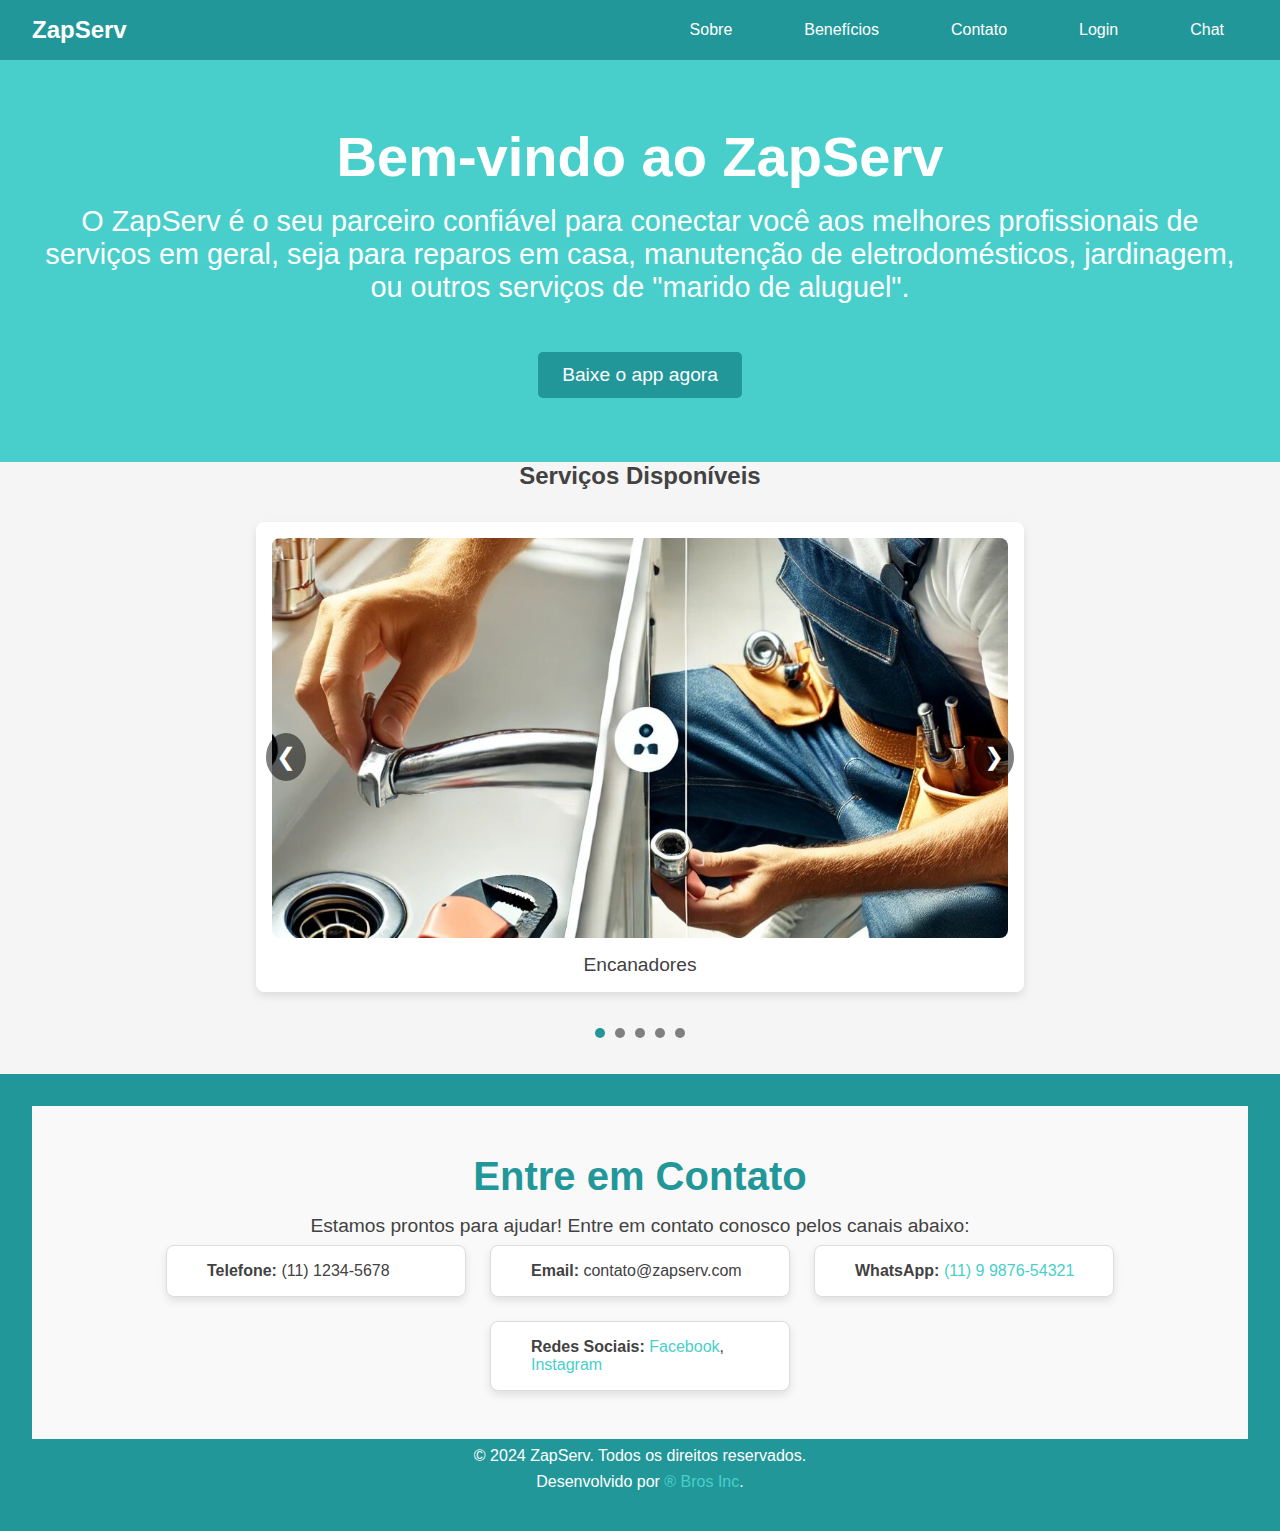
<file: index.html>
<!DOCTYPE html>
<html lang="pt-br">
  <head>
    <meta charset="UTF-8" />
    <meta name="viewport" content="width=device-width, initial-scale=1.0" />
    <title>ZapServ - Marido de Aluguel</title>
    <link rel="stylesheet" href="/assets/css/styles.css" />
  </head>
  <body>
    <!-- Barra de Navegação -->
    <header class="barra-de-navegacao">
      <div class="logo">ZapServ</div>
      <nav>
        <ul>
          <li><a href="sobre.html">Sobre</a></li>
          <li><a href="#beneficios">Benefícios</a></li>
          <li><a href="#contato">Contato</a></li>
          <li><a href="loginpage.html" class="botao-login">Login</a></li>
          <li><a href="chat.html">Chat</a></li> 
        </ul>
      </nav>
    </header>

    <!-- Conteúdo Principal -->
    <main>
      <!-- Seção Bem-vindo -->
      <section id="bem-vindo" class="heroi">
        <h1>Bem-vindo ao ZapServ</h1>
        <p>
          O ZapServ é o seu parceiro confiável para conectar você aos melhores
          profissionais de serviços em geral, seja para reparos em casa,
          manutenção de eletrodomésticos, jardinagem, ou outros serviços de
          "marido de aluguel".
        </p>
        <a href="#" class="botao-cta">Baixe o app agora</a>
      </section>

      <!-- Carrossel Interativo -->
      <section id="servicos" class="servicos">
        <h2 id="servDisp" class="servDisp">Serviços Disponíveis</h2>
        <div class="carrossel">
          <button class="btn-prev">❮</button>
          <div class="carrossel-itens">
            <figure class="item-carrossel">
              <img src="/assets/images/encanador.jpg" alt="Encanador em ação" />
              <figcaption>Encanadores</figcaption>
            </figure>
            <figure class="item-carrossel">
              <img
                src="/assets/images/eletricista.jpg"
                alt="Eletricista trabalhando"
              />
              <figcaption>Eletricistas</figcaption>
            </figure>
            <figure class="item-carrossel">
              <img
                src="/assets/images/jardineiro.jpg"
                alt="Jardineiro cuidando do jardim"
              />
              <figcaption>Jardineiros</figcaption>
            </figure>
            <figure class="item-carrossel">
              <img
                src="/assets/images/mecanico.jpg"
                alt="Mecânico consertando um carro"
              />
              <figcaption>Mecânicos</figcaption>
            </figure>
            <figure class="item-carrossel">
              <img src="/assets/images/pedreiro.jpg" alt="Pedreiro em obra" />
              <figcaption>Pedreiros</figcaption>
            </figure>
          </div>
          <button class="btn-next">❯</button>
        </div>
        <div class="indicadores"></div>
      </section>
    </main>

    <!-- Rodapé -->
    <footer class="rodape">
      <section id="contato" class="contato">
        <h2>Entre em Contato</h2>
        <p>
          Estamos prontos para ajudar! Entre em contato conosco pelos canais
          abaixo:
        </p>
        <div class="contato-detalhes">
          <div class="contato-item">
            <i class="fas fa-phone-alt"></i>
            <span><strong>Telefone:</strong> (11) 1234-5678</span>
          </div>
          <div class="contato-item">
            <i class="fas fa-envelope"></i>
            <span><strong>Email:</strong> contato@zapserv.com</span>
          </div>
          <div class="contato-item">
            <i class="fab fa-whatsapp"></i>
            <span>
              <strong>WhatsApp:</strong>
              <a href="https://wa.me/5511999999999" target="_blank"
                >(11) 9 9876-54321</a
              >
            </span>
          </div>
          <div class="contato-item">
            <i class="fas fa-share-alt"></i>
            <span>
              <strong>Redes Sociais:</strong>
              <a href="https://facebook.com/zapserv" target="_blank">Facebook</a
              >,
              <a href="https://instagram.com/zapserv" target="_blank"
                >Instagram</a
              >
            </span>
          </div>
        </div>
      </section>
      <p>&copy; 2024 ZapServ. Todos os direitos reservados.</p>
      <p>
        Desenvolvido por
        <a href="https://brosInc.com" target="_blank">&reg Bros Inc</a>.
      </p>
    </footer>
    <script src="/assets/js/carrossel.js"></script>
  </body>
</html>
</file>
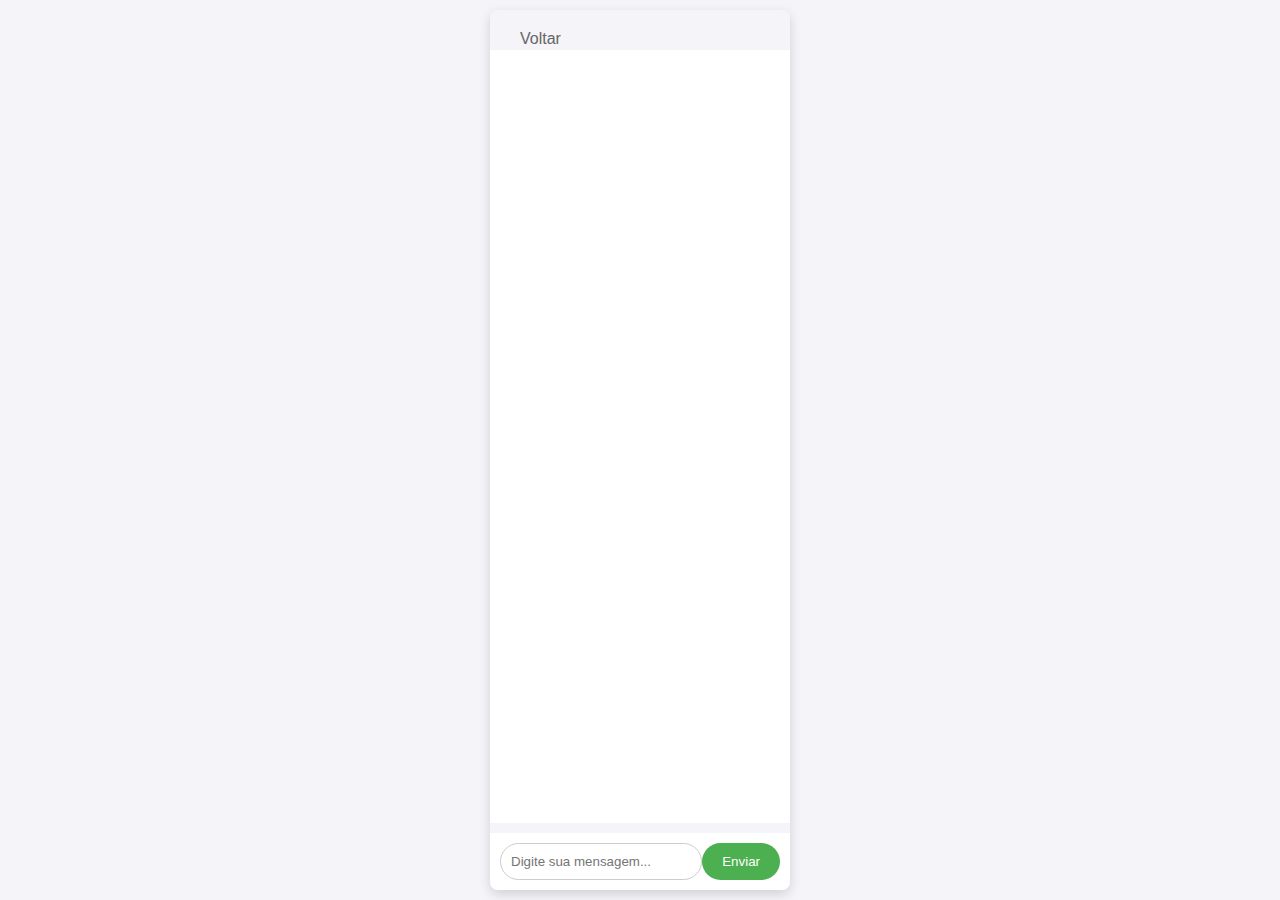
<file: chat.html>
<!DOCTYPE html>
<html lang="pt">
<head>
    <meta charset="UTF-8">
    <meta name="viewport" content="width=device-width, initial-scale=1">
    <title>Chat Simulado</title>
    <style>
        body {
            font-family: 'Segoe UI', Tahoma, Geneva, Verdana, sans-serif;
            background-color: #f4f4f9;
            color: #333;
            display: flex;
            align-items: center;
            justify-content: center;
            height: 100vh;
            margin: 0;
            padding: 10px;
            box-sizing: border-box;
        }
        #chat-container {
            width: 300px;
            height: calc(100vh - 60px); /* Considerando a altura do form abaixo */
            display: flex;
            flex-direction: column;
            box-shadow: 0 4px 12px rgba(0,0,0,0.15);
            border-radius: 8px;
            overflow: hidden;
            position: relative;
            padding-top: 40px; /* Espaço reservado para o botão voltar */
        }
        #back-button {
            position: absolute;
            top: 10px;
            left: 10px;
            background: none;
            border: none;
            color: #666;
            font-size: 16px;
            cursor: pointer;
            z-index: 10; /* Garante que o botão fique acima do conteúdo */
        }
        #chat {
            background: white;
            padding: 10px;
            overflow-y: auto;
            flex-grow: 1;
        }
        #chat div {
            padding: 8px 10px;
            border-radius: 12px;
            background-color: #e0e0e0;
            align-self: flex-start;
            max-width: 80%;
        }
        #chat div.bot {
            background-color: #a2d2ff;
            align-self: flex-end;
        }
        form {
            display: flex;
            margin-top: 10px;
            padding: 10px;
            background: #fff;
        }
        #input {
            flex-grow: 1;
            padding: 10px;
            border: 1px solid #ccc;
            border-radius: 20px;
            outline: none;
        }
        button {
            padding: 10px 20px;
            background-color: #4CAF50;
            color: white;
            border: none;
            border-radius: 20px;
            cursor: pointer;
            transition: background-color 0.3s;
        }
        button:hover {
            background-color: #45a049;
        }
    </style>
    
</head>
<body>
    <div id="chat-container">
        <button id="back-button" onclick="goBack()"> Voltar</button>
        <div id="chat"></div>
        <form onsubmit="sendMessage(); return false;">
            <input type="text" id="input" placeholder="Digite sua mensagem..." />
            <button type="submit">Enviar</button>
        </form>
    </div>

    <script src="assets/js/chat.js"></script>
    <script>
        function goBack() {
            window.location.href = 'index.html'; // Direciona para a página index.html
        }
    </script>
</body>
</html>
</file>
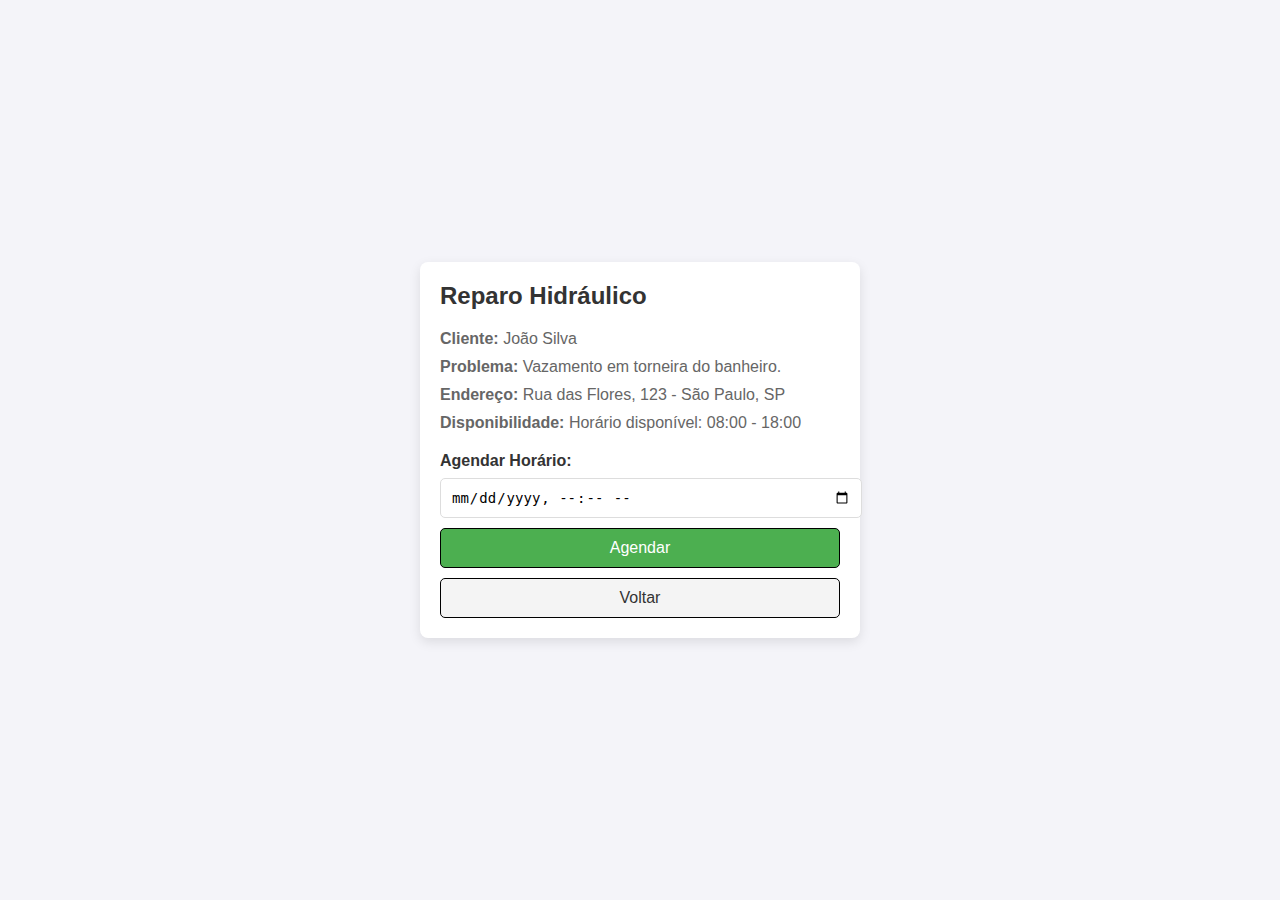
<file: form.html>
<!DOCTYPE html>
<html lang="pt">
<head>
    <meta charset="UTF-8">
    <meta name="viewport" content="width=device-width, initial-scale=1.0">
    <title>Detalhes do Serviço</title>
    <link rel="stylesheet" href="assets/css/form.css">
</head>
<body>
    <div class="service-card">
        <h2 id="service-title"></h2>
        <p><strong>Cliente:</strong> <span id="client-name"></span></p>
        <p><strong>Problema:</strong> <span id="problem-description"></span></p>
        <p><strong>Endereço:</strong> <span id="client-address"></span></p>
        <p><strong>Disponibilidade:</strong> <span id="availability"></span></p>

        <div class="schedule">
            <label for="appointment">Agendar Horário:</label>
            <input type="datetime-local" id="appointment" aria-label="Escolha o horário para o agendamento">
            <button onclick="scheduleService()" aria-label="Confirmar agendamento">Agendar</button>
        </div>

        <p class="confirmation" id="confirmation-message" role="alert">Horário agendado com sucesso!</p>

        <button onclick="goBack()" class="back-button" aria-label="Voltar para a página inicial">Voltar</button>
    </div>

    <script src="assets/js/form.js"></script>
</body>
</html>
</file>
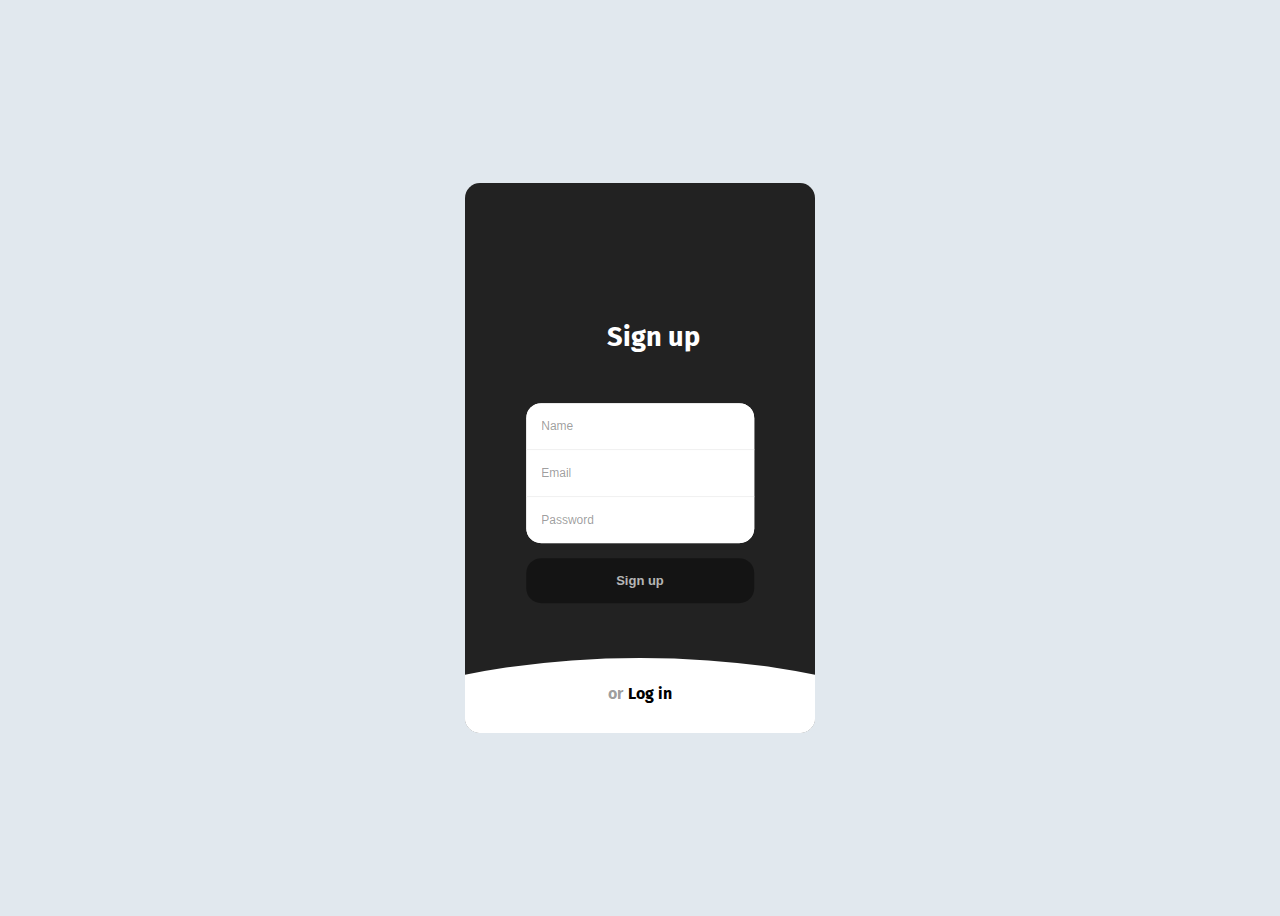
<file: loginpage.html>
<!DOCTYPE html>
<html lang="en">
  <head>
    <meta charset="UTF-8" />
    <meta name="viewport" content="width=device-width, initial-scale=1.0" />
    <link rel="stylesheet" href="assets/css/login.css" />
    <title>Login</title>
  </head>
  <body>
    <div class="form-structor">
      <div class="signup">
        <h2 class="form-title" id="signup"><span>or</span>Sign up</h2>
        <div class="form-holder">
          <input type="text" class="input" placeholder="Name" />
          <input type="email" class="input" placeholder="Email" />
          <input type="password" class="input" placeholder="Password" />
        </div>
        <button class="submit-btn">Sign up</button>
      </div>
      <div class="login slide-up">
        <div class="center">
          <h2 class="form-title" id="login"><span>or</span>Log in</h2>
          <div class="form-holder">
            <input type="email" class="input" placeholder="Email" />
            <input type="password" class="input" placeholder="Password" />
          </div>
          <button class="submit-btn">Log in</button>
        </div>
      </div>
    </div>
    <script src="assets/js/login.js"></script>
  </body>
</html>
</file>
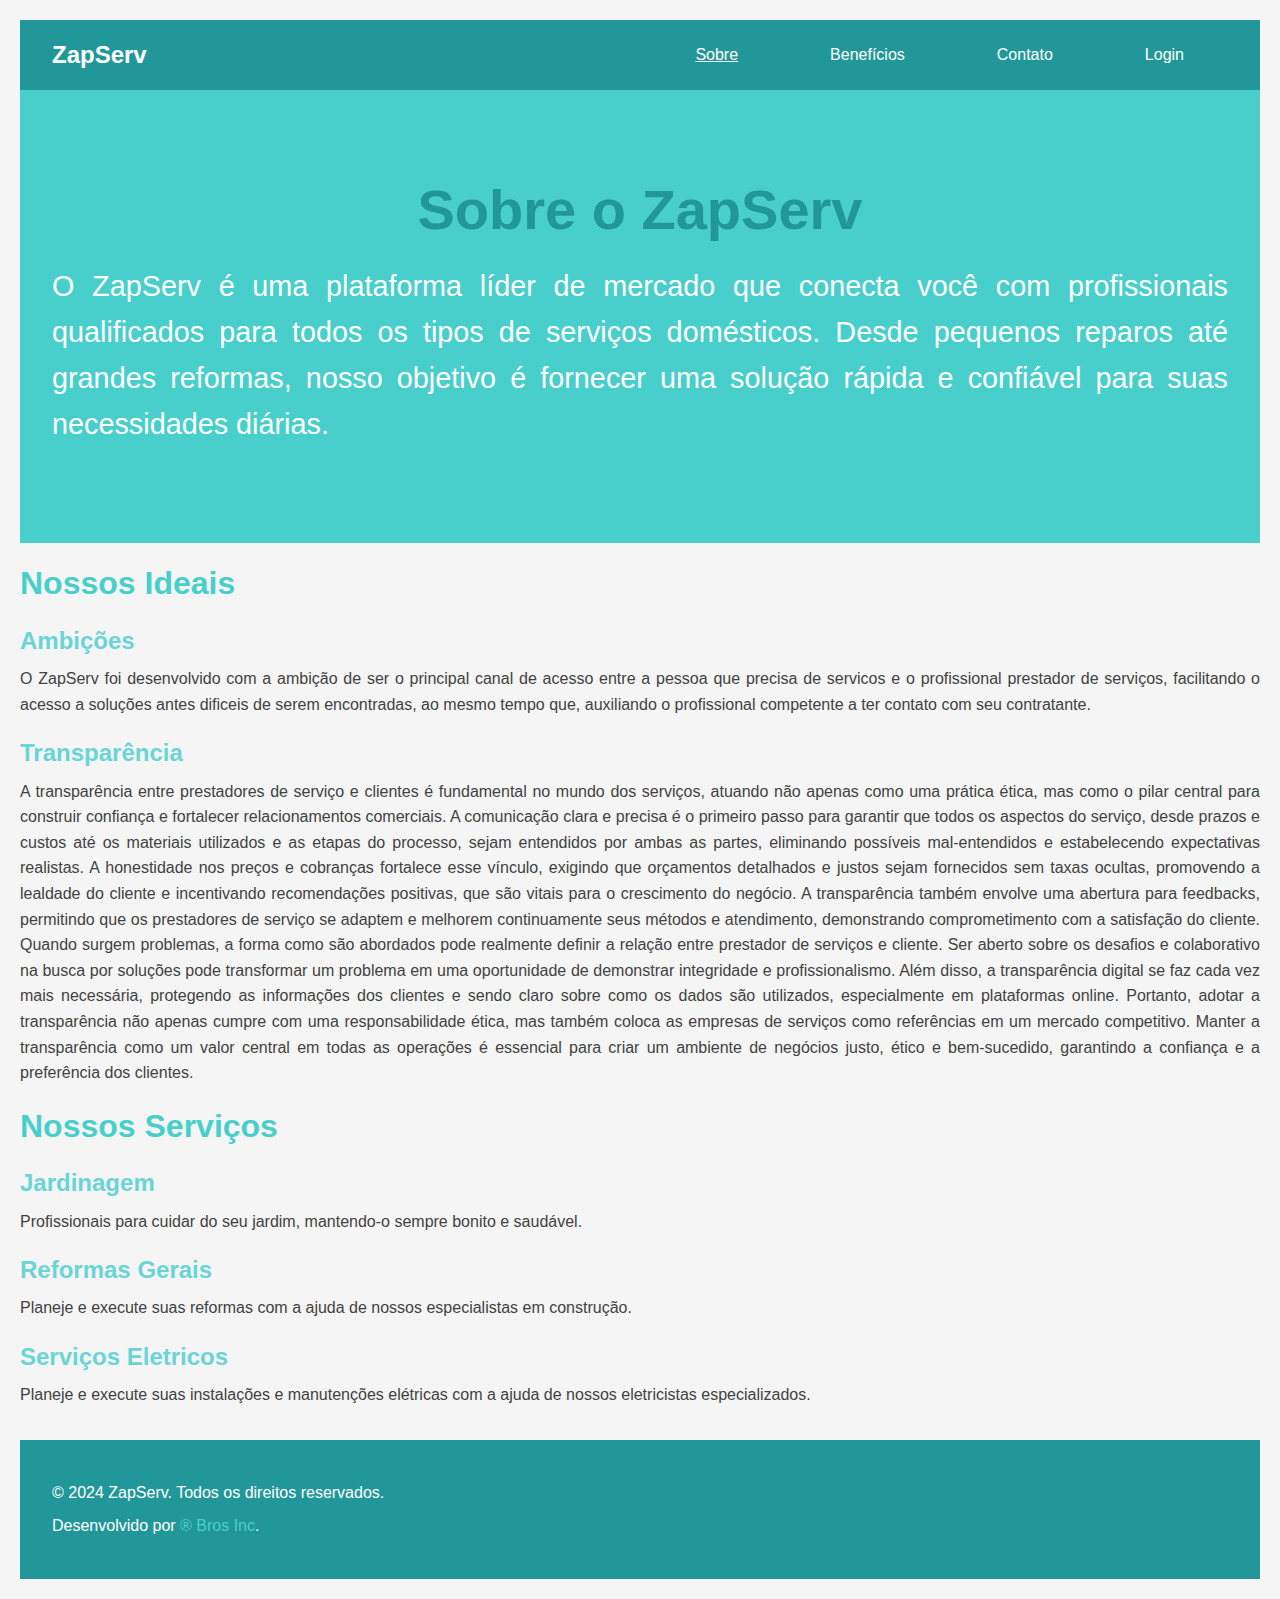
<file: sobre.html>
<!DOCTYPE html>
<html lang="pt-br">
  <head>
    <meta charset="UTF-8" />
    <meta name="viewport" content="width=device-width, initial-scale=1.0" />
    <title>Sobre - ZapServ</title>
    <link rel="stylesheet" href="/assets/css/styles.css" />
 <style>
    /* Estilos Gerais */
body {
    font-family: 'Arial', sans-serif;
    line-height: 1.6;
    color: #424242;
    background-color: #f5f5f5;
    padding: 20px;
}

/* Estilização dos Títulos */
h1, h2, h3 {
    margin-top: 20px;
    margin-bottom: 10px;
    line-height: 1.3;
}

h1 {
    color: #229799; /* Cor mais escura para maior destaque */
    font-size: 2.5rem;
}

h2 {
    color: #48cfcb; /* Cor intermediária para sub-títulos */
    font-size: 2rem;
}

h3 {
    color: #6ad4d6; /* Cor mais clara para títulos de seções menores */
    font-size: 1.5rem;
}

/* Parágrafos com espaçamento adequado */
p {
    text-align: justify;
    text-justify: inter-word;
    margin-bottom: 20px;
}

/* Melhorias na barra de navegação */
.barra-de-navegacao {
    background-color: #229799;
    padding: 10px 20px;
}

.barra-de-navegacao ul {
    list-style: none;
    padding: 0;
}

.barra-de-navegacao ul li {
    display: inline;
    margin-right: 20px;
}

.barra-de-navegacao ul li a {
    color: white;
    text-decoration: none;
}

/* Links com efeito ao passar o mouse */
.barra-de-navegacao ul li a:hover,
.barra-de-navegacao ul li a.ativo {
    text-decoration: underline;
}

/* Estilos para o rodapé */
.rodape {
    text-align: center;
    padding: 20px 0;
    background-color: #229799;
    color: white;
    margin-top: 30px;
}

.rodape a {
    color: #6ad4d6;
    text-decoration: none;
}

.rodape a:hover {
    text-decoration: underline;
}

 </style>
</head>
  <body>
    <!-- Barra de Navegação -->
    <header class="barra-de-navegacao">
      <div class="logo">ZapServ</div>
      <nav>
        <ul>
          <li><a href="#sobre" class="ativo">Sobre</a></li>
          <li><a href="index.html#beneficios">Benefícios</a></li>
          <li><a href="index.html#contato">Contato</a></li>
          <li><a href="login.html">Login</a></li>
        </ul>
      </nav>
    </header>

    <!-- Conteúdo Principal -->
    <main>
      <!-- Seção Sobre -->
      <section id="sobre" class="heroi">
        <h1>Sobre o ZapServ</h1>
        <p>
          O ZapServ é uma plataforma líder de mercado que conecta você com profissionais qualificados para todos os tipos de serviços domésticos. Desde pequenos reparos até grandes reformas, nosso objetivo é fornecer uma solução rápida e confiável para suas necessidades diárias.
        </p>
      </section>

      <!-- Detalhes dos Serviços -->
      <section class="servicos">
        <h2>Nossos Ideais</h2>
        <div class="servico-detalhe">
          <h3>Ambições</h3>
          <p>O ZapServ foi desenvolvido com a ambição de ser o principal canal de acesso entre a pessoa que precisa de servicos e o profissional prestador de serviços, facilitando o acesso a soluções antes dificeis de serem encontradas, ao mesmo tempo que, auxiliando o profissional competente a ter contato com seu contratante.</p>
            <h3>Transparência</h3>
            <p>A transparência entre prestadores de serviço e clientes é fundamental no mundo dos serviços, atuando não apenas como uma prática ética, mas como o pilar central para construir confiança e fortalecer relacionamentos comerciais. A comunicação clara e precisa é o primeiro passo para garantir que todos os aspectos do serviço, desde prazos e custos até os materiais utilizados e as etapas do processo, sejam entendidos por ambas as partes, eliminando possíveis mal-entendidos e estabelecendo expectativas realistas.
                A honestidade nos preços e cobranças fortalece esse vínculo, exigindo que orçamentos detalhados e justos sejam fornecidos sem taxas ocultas, promovendo a lealdade do cliente e incentivando recomendações positivas, que são vitais para o crescimento do negócio. A transparência também envolve uma abertura para feedbacks, permitindo que os prestadores de serviço se adaptem e melhorem continuamente seus métodos e atendimento, demonstrando comprometimento com a satisfação do cliente.
                Quando surgem problemas, a forma como são abordados pode realmente definir a relação entre prestador de serviços e cliente. Ser aberto sobre os desafios e colaborativo na busca por soluções pode transformar um problema em uma oportunidade de demonstrar integridade e profissionalismo. Além disso, a transparência digital se faz cada vez mais necessária, protegendo as informações dos clientes e sendo claro sobre como os dados são utilizados, especialmente em plataformas online.
                Portanto, adotar a transparência não apenas cumpre com uma responsabilidade ética, mas também coloca as empresas de serviços como referências em um mercado competitivo. Manter a transparência como um valor central em todas as operações é essencial para criar um ambiente de negócios justo, ético e bem-sucedido, garantindo a confiança e a preferência dos clientes.
                </p>
        </div>
        <div class="servico-detalhe">
            <h2>Nossos Serviços</h2>
          <h3>Jardinagem</h3>
          <p>Profissionais para cuidar do seu jardim, mantendo-o sempre bonito e saudável.</p>
        </div>
        <div class="servico-detalhe">
          <h3>Reformas Gerais</h3>
          <p>Planeje e execute suas reformas com a ajuda de nossos especialistas em construção.</p>
        </div>
        <div class="servico-detalhe">
            <h3>Serviços Eletricos</h3>
            <p>Planeje e execute suas instalações e manutenções elétricas com a ajuda de nossos eletricistas especializados.</p>
          </div>
      </section>
    </main>

    <!-- Rodapé -->
    <footer class="rodape">
      <p>&copy; 2024 ZapServ. Todos os direitos reservados.</p>
      <p>
        Desenvolvido por
        <a href="https://brosInc.com" target="_blank">&reg; Bros Inc</a>.
      </p>
    </footer>
  </body>
</html>
</file>
<file: assets/css/styles.css>
/* Estilos Globais */
* {
    margin: 0;
    padding: 0;
    box-sizing: border-box;
    font-family: 'Roboto', sans-serif;
}

body {
    background-color: #f5f5f5;
    color: #424242;
    overflow-x: hidden;
}

/* Barra de Navegação */
header.barra-de-navegacao {
    display: flex;
    justify-content: space-between;
    align-items: center;
    padding: 1rem 2rem;
    background-color: #229799;
}

.barra-de-navegacao .logo {
    font-size: 1.5rem;
    color: white;
    font-weight: bold;
}

.barra-de-navegacao nav ul {
    list-style: none;
    display: flex;
}

.barra-de-navegacao nav ul li {
    margin-left: 1.5rem;
}

.barra-de-navegacao nav ul li a {
    text-decoration: none;
    color: white;
    padding: 0.5rem 1rem;
    transition: background 0.3s;
}

.barra-de-navegacao nav ul li a:hover {
    background-color: #48cfcb;
    border-radius: 5px;
}

/* Seção Hero */
.heroi {
    text-align: center;
    padding: 4rem 2rem;
    background-color: #48cfcb;
    color: white;
}

.heroi h1 {
    font-size: 2.5rem;
    margin-bottom: 1rem;
}

.heroi p {
    font-size: 1.2rem;
    margin-bottom: 2rem;
}

.botao-cta {
    display: inline-block;
    background-color: #229799;
    color: white;
    padding: 0.75rem 1.5rem;
    text-decoration: none;
    border-radius: 5px;
    margin-top: 1rem;
    font-size: 1.2rem;
}
.servDisp{
    text-align: center;
    align-items: center;
}
/* Carrossel */
.carrossel {
    position: relative;
    overflow: hidden;
    max-width: 80%;
    margin: 2rem auto;
    background: white;
    border-radius: 8px;
    box-shadow: 0px 4px 8px rgba(0, 0, 0, 0.1);
}

.carrossel-itens {
    display: flex;
    transition: transform 0.5s ease-in-out;
}

.item-carrossel {
    flex: 0 0 100%;
    display: flex;
    flex-direction: column;
    align-items: center;
    padding: 1rem;
}

.item-carrossel img {
    width: 100%;
    height: auto;
    max-height: 400px;
    object-fit: cover;
    object-position: center;
    border-radius: 8px;
    margin-bottom: 1rem;
}

.item-carrossel figcaption {
    font-size: 1.2rem;
    color: #424242;
    text-align: center;
}

.btn-prev,
.btn-next {
    position: absolute;
    top: 50%;
    transform: translateY(-50%);
    background-color: rgba(0, 0, 0, 0.5);
    color: white;
    border: none;
    cursor: pointer;
    padding: 10px;
    z-index: 10;
    font-size: 1.5rem;
    border-radius: 50%;
}

.btn-prev {
    left: 10px;
}

.btn-next {
    right: 10px;
}

.indicadores {
    text-align: center;
    margin-top: 10px;
}

.indicadores span {
    display: inline-block;
    width: 10px;
    height: 10px;
    margin: 0 5px;
    background-color: gray;
    border-radius: 50%;
    cursor: pointer;
    transition: background 0.3s;
}

.indicadores span.active {
    background-color: #229799;
}

/* Rodapé */
footer.rodape {
    background-color: #229799;
    color: white;
    padding: 2rem;
    text-align: center;
    margin-top: 2rem;
}

footer.rodape p {
    margin: 0.5rem 0;
}

footer.rodape a {
    color: #48cfcb;
    text-decoration: none;
}

footer.rodape a:hover {
    text-decoration: underline;
}

.contato {
    padding: 3rem 1rem;
    background-color: #f9f9f9;
    color: #424242;
    text-align: center;
}

.contato h2 {
    font-size: 2.5rem;
    margin-bottom: 1rem;
    color: #229799;
}

.contato p {
    font-size: 1.2rem;
    margin-bottom: 2rem;
}

.contato-detalhes {
    display: flex;
    flex-wrap: wrap;
    justify-content: center;
    gap: 1.5rem;
}

.contato-item {
    display: flex;
    align-items: center;
    background: #fff;
    border: 1px solid #ddd;
    border-radius: 8px;
    padding: 1rem 1.5rem;
    box-shadow: 0px 4px 8px rgba(0, 0, 0, 0.1);
    width: 300px;
}

.contato-item i {
    font-size: 1.5rem;
    color: #229799;
    margin-right: 1rem;
}

.contato-item span {
    font-size: 1rem;
    text-align: left;
    color: #424242;
}

.contato-item a {
    color: #229799;
    text-decoration: none;
}

.contato-item a:hover {
    text-decoration: underline;
}

/* Responsividade */
@media (min-width: 1024px) {
    .heroi h1 {
        font-size: 3rem;
    }

    .heroi p {
        font-size: 1.5rem;
    }

    .carrossel {
        max-width: 70%;
    }
}

@media (max-width: 768px) {
    .item-carrossel img {
        height: 200px;
    }

    .btn-prev,
    .btn-next {
        padding: 8px;
    }

    .indicadores span {
        width: 8px;
        height: 8px;
    }
}

@media (min-width: 1200px) {
    .heroi h1 {
        font-size: 3.5rem;
    }

    .heroi p {
        font-size: 1.8rem;
    }

    .barra-de-navegacao nav ul li a {
        padding: 0.5rem 1.5rem;
    }

    .carrossel {
        max-width: 60%;
    }
}

@media (min-width: 1440px) {
    .heroi h1 {
        font-size: 4rem;
    }

    .heroi p {
        font-size: 2rem;
    }

    .carrossel {
        max-width: 50%;
    }

    .botao-cta {
        font-size: 1.5rem;
        padding: 1rem 2rem;
    }
}

@media (min-width: 1600px) {
    .heroi {
        padding: 6rem 4rem;
    }

    .carrossel {
        max-width: 45%;
    }

    .barra-de-navegacao {
        padding: 1.5rem 3rem;
    }
}
</file>
<file: assets/css/form.css>
:root {
    --primary-color: #4CAF50;
    --primary-hover: #45a049;
    --text-color: #333;
    --subtext-color: #666;
    --background-color: #f4f4f9;
    --button-border-color: #000; /* Cor da borda dos botões */
    --button-spacing: 10px; /* Espaçamento entre botões */
}

body {
    font-family: Arial, sans-serif;
    margin: 0;
    padding: 0;
    background-color: var(--background-color);
    display: flex;
    justify-content: center;
    align-items: center;
    height: 100vh;
}

.service-card {
    background: white;
    width: 90%;
    max-width: 400px;
    padding: 20px;
    box-shadow: 0 4px 12px rgba(0, 0, 0, 0.1);
    border-radius: 8px;
}

.service-card h2 {
    margin-top: 0;
    color: var(--text-color);
}

.service-card p {
    margin: 10px 0;
    color: var(--subtext-color);
}

.service-card .schedule {
    margin-top: 20px;
}

.service-card label {
    display: block;
    margin-bottom: 8px;
    font-weight: bold;
    color: var(--text-color);
}

.service-card input[type="datetime-local"] {
    width: 100%;
    padding: 10px;
    border: 1px solid #ddd;
    border-radius: 5px;
    margin-bottom: 10px;
    font-size: 14px;
}

.service-card button {
    width: 100%;
    padding: 10px;
    border-radius: 5px;
    font-size: 16px;
    cursor: pointer;
    transition: background-color 0.3s, border 0.3s;
}

.service-card .schedule button {
    background-color: var(--primary-color);
    color: white;
    border: 1px solid var(--button-border-color);
    margin-bottom: var(--button-spacing);
}

.service-card .schedule button:hover {
    background-color: var(--primary-hover);
}

.service-card .back-button {
    background-color: #f4f4f4;
    color: var(--text-color);
    border: 1px solid var(--button-border-color);
}

.service-card .back-button:hover {
    background-color: #e0e0e0;
}

.confirmation {
    display: none;
    margin-top: 10px;
    color: var(--primary-color);
    font-weight: bold;
    text-align: center;
}

/* Responsividade */
@media (max-width: 480px) {
    .service-card {
        padding: 15px;
    }

    .service-card h2 {
        font-size: 18px;
    }

    .service-card button {
        font-size: 14px;
    }
}
</file>
<file: assets/css/login.css>
@import url("https://fonts.googleapis.com/css?family=Fira+Sans");

html,
body {
    position: relative;
    min-height: 100vh;
    background-color: #E1E8EE;
    display: flex;
    align-items: center;
    justify-content: center;
    font-family: "Fira Sans", Helvetica, Arial, sans-serif;
    -webkit-font-smoothing: antialiased;
    -moz-osx-font-smoothing: grayscale;
}

.form-structor {
    background-color: #222;
    border-radius: 15px;
    height: 550px;
    width: 350px;
    position: relative;
    overflow: hidden;

    &::after {
        content: '';
        opacity: .8;
        position: absolute;
        top: 0;
        right: 0;
        bottom: 0;
        left: 0;
        background-repeat: no-repeat;
        background-position: left bottom;
        background-size: 500px;
        background-image: url('https://images.unsplash.com/photo-1503602642458-232111445657?ixlib=rb-0.3.5&ixid=eyJhcHBfaWQiOjEyMDd9&s=bf884ad570b50659c5fa2dc2cfb20ecf&auto=format&fit=crop&w=1000&q=100');
    }

    .signup {
        position: absolute;
        top: 50%;
        left: 50%;
        -webkit-transform: translate(-50%, -50%);
        width: 65%;
        z-index: 5;
        -webkit-transition: all .3s ease;


        &.slide-up {
            top: 5%;
            -webkit-transform: translate(-50%, 0%);
            -webkit-transition: all .3s ease;
        }

        &.slide-up .form-holder,
        &.slide-up .submit-btn {
            opacity: 0;
            visibility: hidden;
        }

        &.slide-up .form-title {
            font-size: 1em;
            cursor: pointer;
        }

        &.slide-up .form-title span {
            margin-right: 5px;
            opacity: 1;
            visibility: visible;
            -webkit-transition: all .3s ease;
        }

        .form-title {
            color: #fff;
            font-size: 1.7em;
            text-align: center;

            span {
                color: rgba(0, 0, 0, 0.4);
                opacity: 0;
                visibility: hidden;
                -webkit-transition: all .3s ease;
            }
        }

        .form-holder {
            border-radius: 15px;
            background-color: #fff;
            overflow: hidden;
            margin-top: 50px;
            opacity: 1;
            visibility: visible;
            -webkit-transition: all .3s ease;

            .input {
                border: 0;
                outline: none;
                box-shadow: none;
                display: block;
                height: 30px;
                line-height: 30px;
                padding: 8px 15px;
                border-bottom: 1px solid #eee;
                width: 100%;
                font-size: 12px;

                &:last-child {
                    border-bottom: 0;
                }

                &::-webkit-input-placeholder {
                    color: rgba(0, 0, 0, 0.4);
                }
            }
        }

        .submit-btn {
            background-color: rgba(0, 0, 0, 0.4);
            color: rgba(256, 256, 256, 0.7);
            border: 0;
            border-radius: 15px;
            display: block;
            margin: 15px auto;
            padding: 15px 45px;
            width: 100%;
            font-size: 13px;
            font-weight: bold;
            cursor: pointer;
            opacity: 1;
            visibility: visible;
            -webkit-transition: all .3s ease;

            &:hover {
                transition: all .3s ease;
                background-color: rgba(0, 0, 0, 0.8);
            }
        }
    }

    .login {
        position: absolute;
        top: 20%;
        left: 0;
        right: 0;
        bottom: 0;
        background-color: #fff;
        z-index: 5;
        -webkit-transition: all .3s ease;

        &::before {
            content: '';
            position: absolute;
            left: 50%;
            top: -20px;
            -webkit-transform: translate(-50%, 0);
            background-color: #fff;
            width: 200%;
            height: 250px;
            border-radius: 50%;
            z-index: 4;
            -webkit-transition: all .3s ease;
        }

        .center {
            position: absolute;
            top: calc(50% - 10%);
            left: 50%;
            -webkit-transform: translate(-50%, -50%);
            width: 65%;
            z-index: 5;
            -webkit-transition: all .3s ease;

            .form-title {
                color: #000;
                font-size: 1.7em;
                text-align: center;

                span {
                    color: rgba(0, 0, 0, 0.4);
                    opacity: 0;
                    visibility: hidden;
                    -webkit-transition: all .3s ease;
                }
            }

            .form-holder {
                border-radius: 15px;
                background-color: #fff;
                border: 1px solid #eee;
                overflow: hidden;
                margin-top: 50px;
                opacity: 1;
                visibility: visible;
                -webkit-transition: all .3s ease;

                .input {
                    border: 0;
                    outline: none;
                    box-shadow: none;
                    display: block;
                    height: 30px;
                    line-height: 30px;
                    padding: 8px 15px;
                    border-bottom: 1px solid #eee;
                    width: 100%;
                    font-size: 12px;

                    &:last-child {
                        border-bottom: 0;
                    }

                    &::-webkit-input-placeholder {
                        color: rgba(0, 0, 0, 0.4);
                    }
                }
            }

            .submit-btn {
                background-color: #6B92A4;
                color: rgba(256, 256, 256, 0.7);
                border: 0;
                border-radius: 15px;
                display: block;
                margin: 15px auto;
                padding: 15px 45px;
                width: 100%;
                font-size: 13px;
                font-weight: bold;
                cursor: pointer;
                opacity: 1;
                visibility: visible;
                -webkit-transition: all .3s ease;

                &:hover {
                    transition: all .3s ease;
                    background-color: rgba(0, 0, 0, 0.8);
                }
            }
        }

        &.slide-up {
            top: 90%;
            -webkit-transition: all .3s ease;
        }

        &.slide-up .center {
            top: 10%;
            -webkit-transform: translate(-50%, 0%);
            -webkit-transition: all .3s ease;
        }

        &.slide-up .form-holder,
        &.slide-up .submit-btn {
            opacity: 0;
            visibility: hidden;
            -webkit-transition: all .3s ease;
        }

        &.slide-up .form-title {
            font-size: 1em;
            margin: 0;
            padding: 0;
            cursor: pointer;
            -webkit-transition: all .3s ease;
        }

        &.slide-up .form-title span {
            margin-right: 5px;
            opacity: 1;
            visibility: visible;
            -webkit-transition: all .3s ease;
        }
    }
}
</file>
